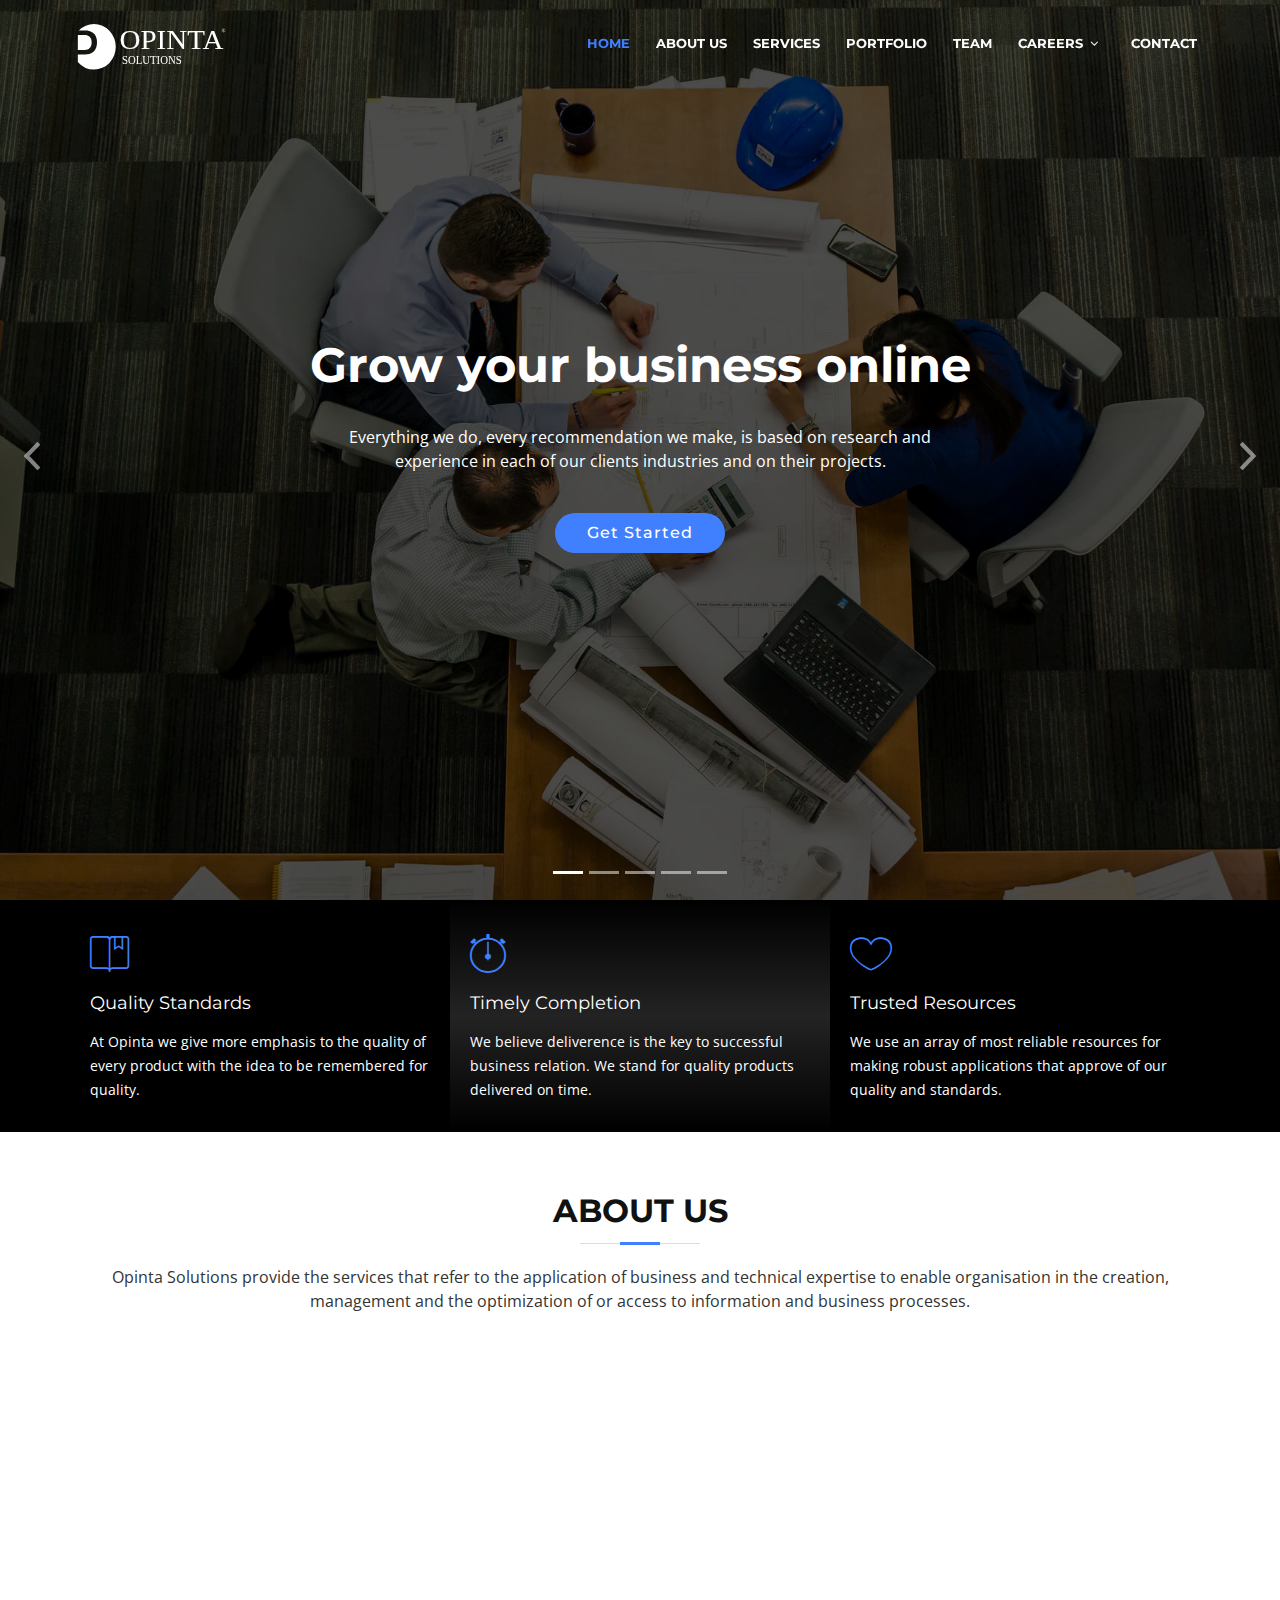
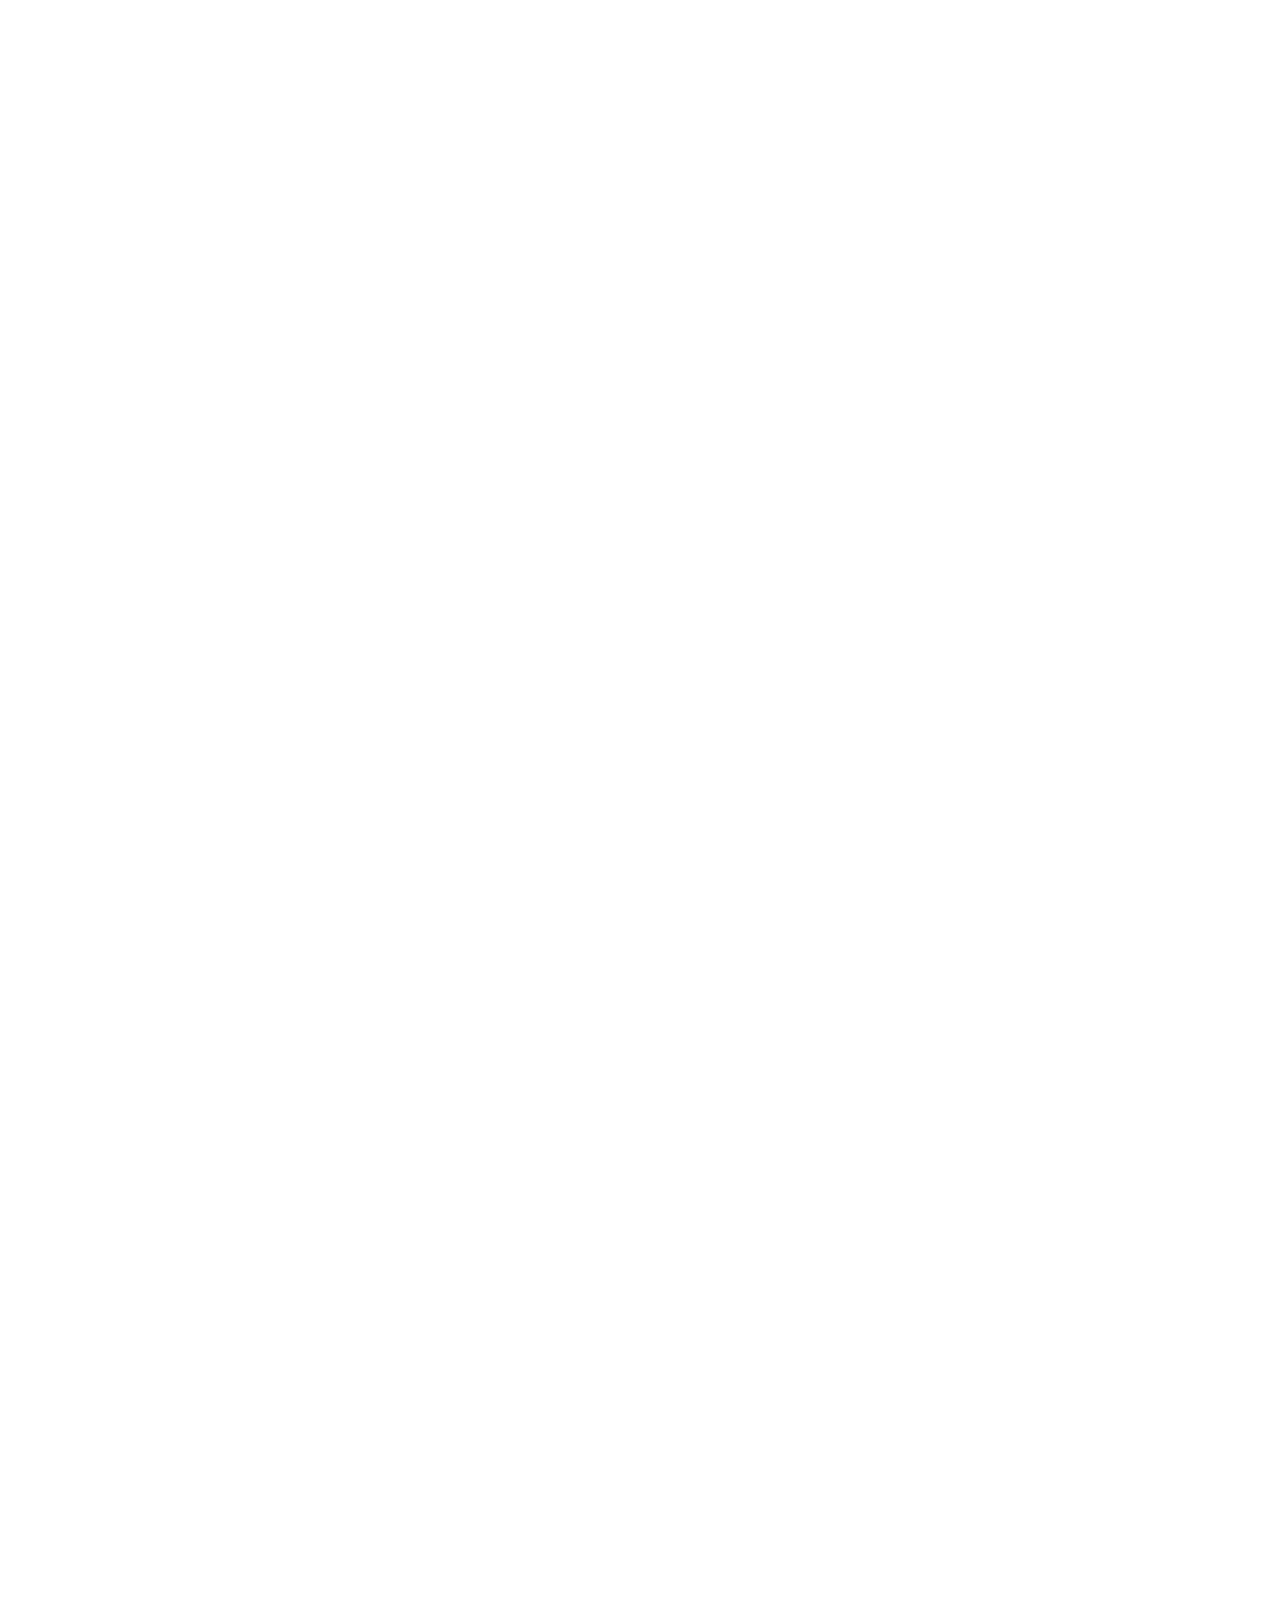
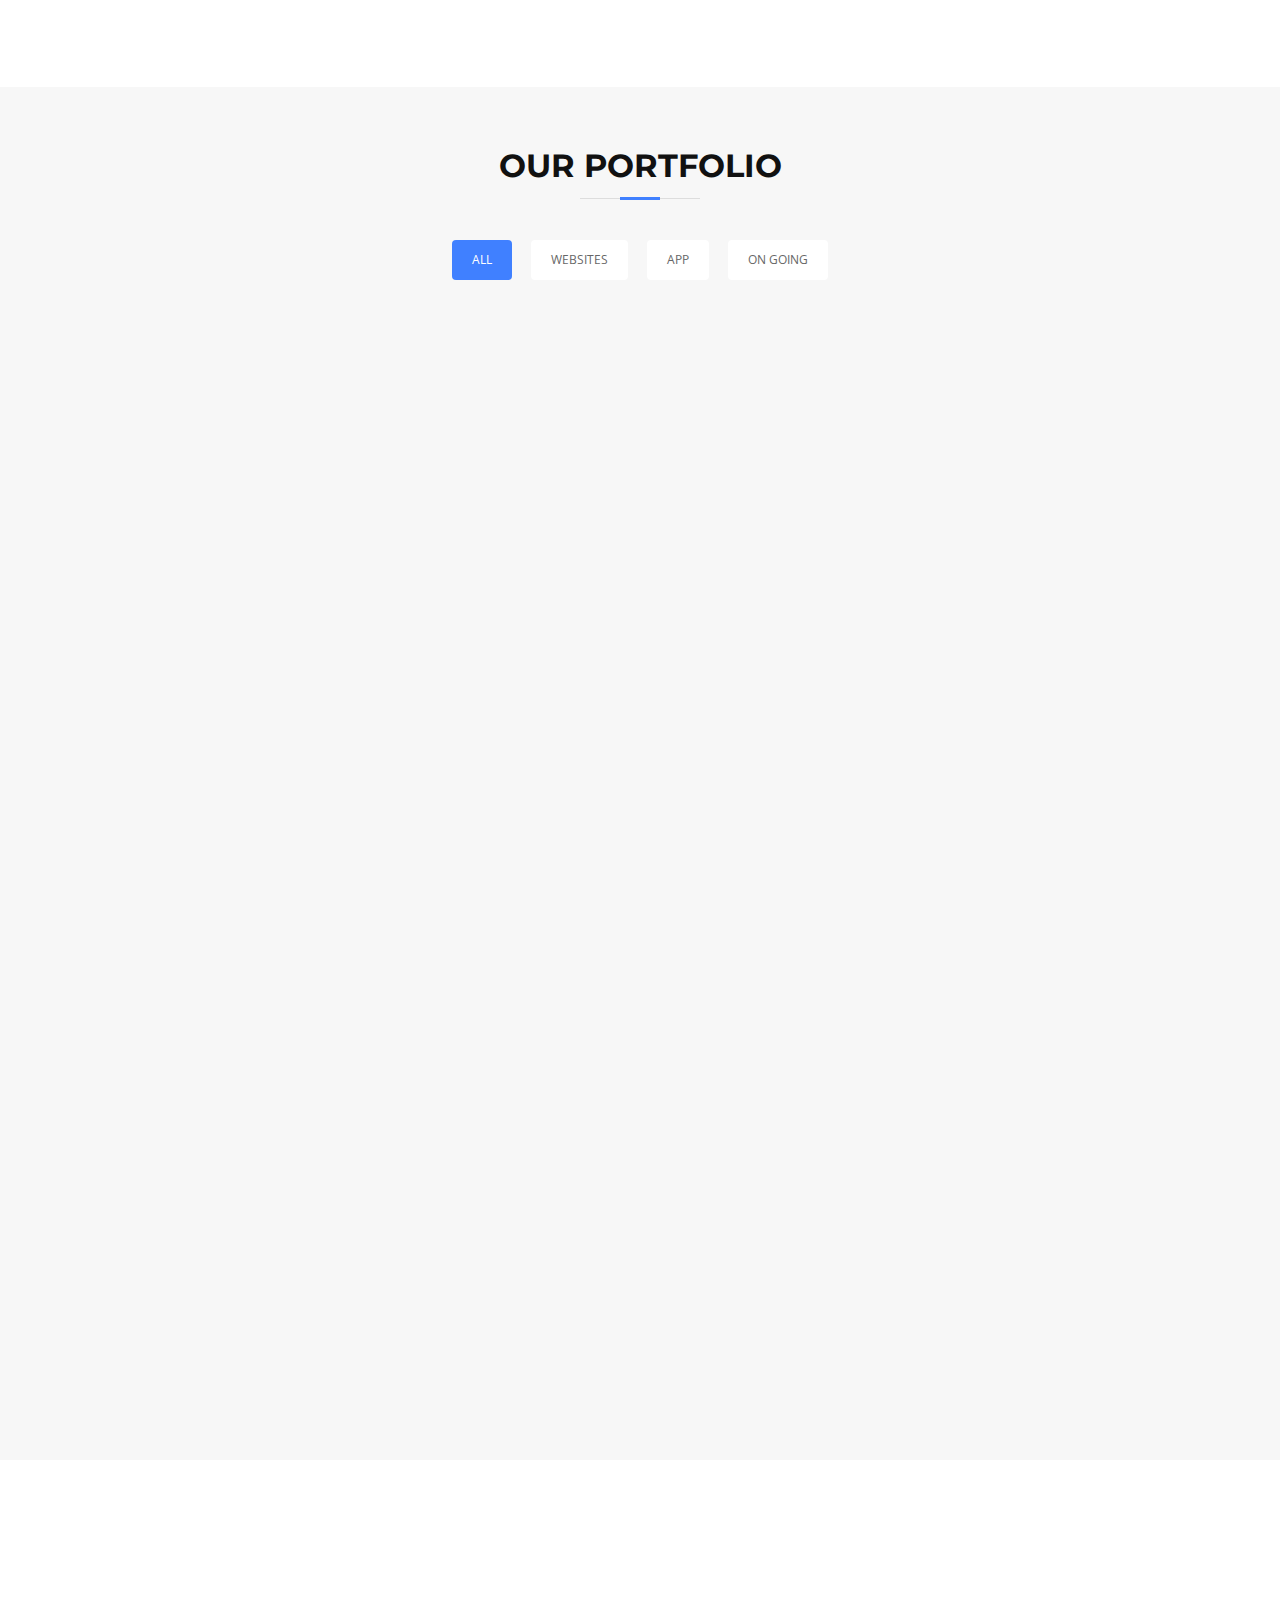
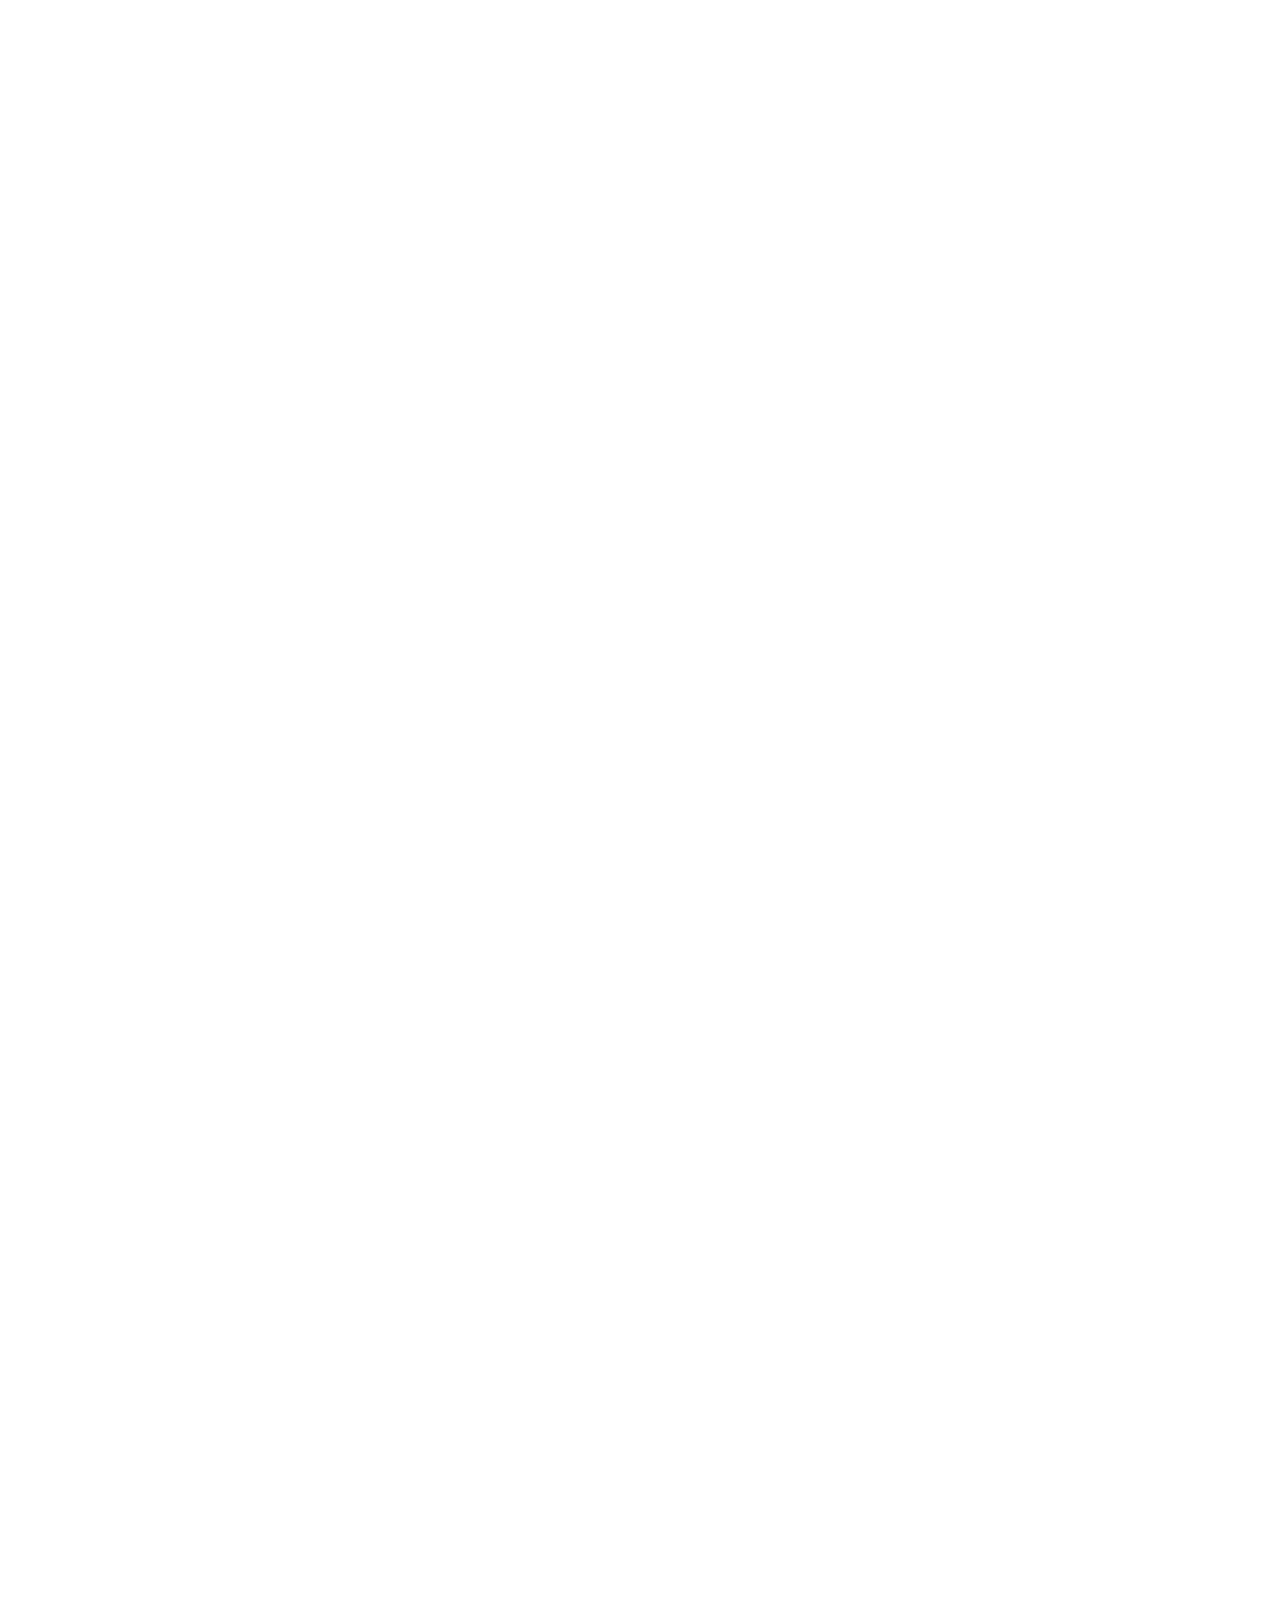
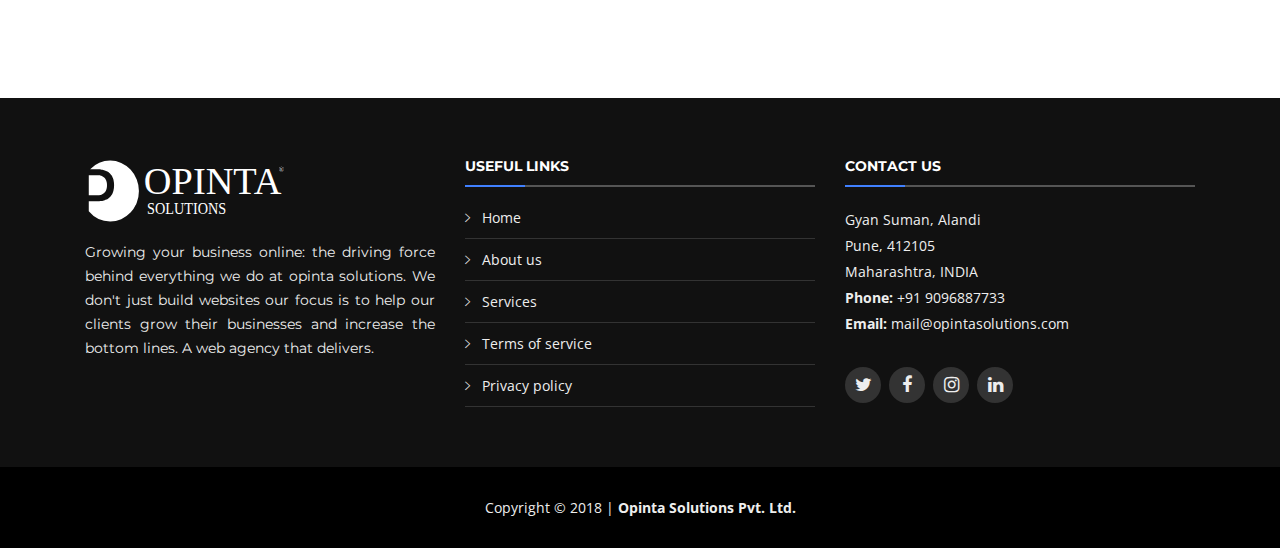
<file: index.html>
<!DOCTYPE html>
<html lang="en">

<head>
  <meta charset="utf-8">
  <title>Opinta Solutions: Grow your business online </title>
  <meta content="width=device-width, initial-scale=1.0" name="viewport">
  <meta name="keywords" content="Opinta Solutions, Best Web App Development company, Mobile Development company, Web Designing company, React App Development, Wordpress Development, SEO,SEM">
  <meta name="description" content="Web application development, mobile develoment & digital marketing company. We develop clean and functional user experiences with optimum design.">
  <meta name="theme-color" content="#111" />
  <!-- Favicons -->
  <link rel="apple-touch-icon" sizes="57x57" href="img/OPINTA_favicon/apple-icon-57x57.png">
  <link rel="apple-touch-icon" sizes="60x60" href="img/OPINTA_favicon/apple-icon-60x60.png">
  <link rel="apple-touch-icon" sizes="72x72" href="img/OPINTA_favicon/apple-icon-72x72.png">
  <link rel="apple-touch-icon" sizes="76x76" href="img/OPINTA_favicon/apple-icon-76x76.png">
  <link rel="apple-touch-icon" sizes="114x114" href="img/OPINTA_favicon/apple-icon-114x114.png">
  <link rel="apple-touch-icon" sizes="120x120" href="img/OPINTA_favicon/apple-icon-120x120.png">
  <link rel="apple-touch-icon" sizes="144x144" href="img/OPINTA_favicon/apple-icon-144x144.png">
  <link rel="apple-touch-icon" sizes="152x152" href="img/OPINTA_favicon/apple-icon-152x152.png">
  <link rel="apple-touch-icon" sizes="180x180" href="img/OPINTA_favicon/apple-icon-180x180.png">
  <link rel="icon" type="image/png" sizes="192x192" href="img/OPINTA_favicon/android-icon-192x192.png">
  <link rel="icon" type="image/png" sizes="32x32" href="img/OPINTA_favicon/favicon-32x32.png">
  <link rel="icon" type="image/png" sizes="96x96" href="img/OPINTA_favicon/favicon-96x96.png">
  <link rel="icon" type="image/png" sizes="16x16" href="img/OPINTA_favicon/favicon-16x16.png">
  <link rel="manifest" href="img/OPINTA_favicon/manifest.json">
  <meta name="msapplication-TileColor" content="#ffffff">
  <meta name="msapplication-TileImage" content="/ms-icon-144x144.png">
  <meta name="theme-color" content="#ffffff">
  <!-- Google Fonts -->
  <link href="https://fonts.googleapis.com/css?family=Open+Sans:300,300i,400,400i,700,700i|Montserrat:300,400,500,700"
    rel="stylesheet">
  <!-- Bootstrap CSS File -->
  <link href="lib/bootstrap/css/bootstrap.min.css" rel="stylesheet">
  <!-- Libraries CSS Files -->
  <link href="lib/font-awesome/css/font-awesome.min.css" rel="stylesheet">
  <link href="lib/animate/animate.min.css" rel="stylesheet">
  <link href="lib/ionicons/css/ionicons.min.css" rel="stylesheet">
  <link href="lib/owlcarousel/assets/owl.carousel.min.css" rel="stylesheet">
  <link href="lib/lightbox/css/lightbox.min.css" rel="stylesheet">
  <!-- Main Stylesheet File -->
  <link href="css/style.css" rel="stylesheet">
</head>

<body>

  <!--==========================
    Header
  ============================-->
  <header id="header">
    <div class="container-fluid">

      <div id="logo" class="pull-left">
        <img src="img/OpintaWhite.svg" alt="" width="155" style="margin-top: -0.5em;" />
        <!-- Uncomment below if you prefer to use an image logo -->
        <!-- <a href="#intro"><img src="img/logo.png" alt="" title="" /></a>-->
      </div>

      <nav id="nav-menu-container">
        <ul class="nav-menu">
          <li class="menu-active"><a href="#intro">Home</a></li>
          <li><a href="#about">About Us</a></li>
          <li><a href="#services">Services</a></li>
          <li><a href="#portfolio">Portfolio</a></li>
          <li><a href="#team">Team</a></li>
          <li class="menu-has-children"><a href="">CAREERS</a>
            <ul>
              <li><a href="#">INTERNSHIP</a></li>
              <!-- <li><a href="#">Drop Down 3</a></li>
              <li><a href="#">Drop Down 4</a></li>
              <li><a href="#">Drop Down 5</a></li> -->
            </ul>
          </li>
          <li><a href="#contact">Contact</a></li>
        </ul>
      </nav><!-- #nav-menu-container -->
    </div>
  </header><!-- #header -->

  <!--==========================
    Intro Section
  ============================-->
  <section id="intro">
    <div class="intro-container">
      <div id="introCarousel" class="carousel  slide carousel-fade" data-ride="carousel">

        <ol class="carousel-indicators"></ol>

        <div class="carousel-inner" role="listbox">

          <div class="carousel-item active">
            <div class="carousel-background"><img src="img/intro-carousel/1.jpg" alt=""></div>
            <div class="carousel-container">
              <div class="carousel-content">
                <h2>Grow your business online</h2>
                <p>Everything we do, every recommendation we make, is based on research and experience in each of our
                  clients industries and on their projects.</p>
                <a href="#featured-services" class="btn-get-started scrollto">Get Started</a>
              </div>
            </div>
          </div>

          <div class="carousel-item">
            <div class="carousel-background"><img src="img/intro-carousel/2.jpg" alt=""></div>
            <div class="carousel-container">
              <div class="carousel-content">
                <h2>Grow your business online</h2>
                <p>Everything we do, every recommendation we make, is based on research and experience in each of our
                  clients industries and on their projects.</p>
                <a href="#featured-services" class="btn-get-started scrollto">Get Started</a>
              </div>
            </div>
          </div>

          <div class="carousel-item">
            <div class="carousel-background"><img src="img/intro-carousel/3.jpg" alt=""></div>
            <div class="carousel-container">
              <div class="carousel-content">
                <h2>Grow your business online</h2>
                <p>Everything we do, every recommendation we make, is based on research and experience in each of our
                  clients industries and on their projects.</p>
                <a href="#featured-services" class="btn-get-started scrollto">Get Started</a>
              </div>
            </div>
          </div>

          <div class="carousel-item">
            <div class="carousel-background"><img src="img/intro-carousel/4.jpg" alt=""></div>
            <div class="carousel-container">
              <div class="carousel-content">
                <h2>Grow your business online</h2>
                <p>Everything we do, every recommendation we make, is based on research and experience in each of our
                  clients industries and on their projects.</p>
                <a href="#featured-services" class="btn-get-started scrollto">Get Started</a>
              </div>
            </div>
          </div>

          <div class="carousel-item">
            <div class="carousel-background"><img src="img/intro-carousel/5.jpg" alt=""></div>
            <div class="carousel-container">
              <div class="carousel-content">
                <h2>Grow your business online</h2>
                <p>Everything we do, every recommendation we make, is based on research and experience in each of our
                  clients industries and on their projects.</p>
                <a href="#featured-services" class="btn-get-started scrollto">Get Started</a>
              </div>
            </div>
          </div>

        </div>

        <a class="carousel-control-prev" href="#introCarousel" role="button" data-slide="prev">
          <span class="carousel-control-prev-icon ion-chevron-left" aria-hidden="true"></span>
          <span class="sr-only">Previous</span>
        </a>

        <a class="carousel-control-next" href="#introCarousel" role="button" data-slide="next">
          <span class="carousel-control-next-icon ion-chevron-right" aria-hidden="true"></span>
          <span class="sr-only">Next</span>
        </a>

      </div>
    </div>
  </section><!-- #intro -->

  <main id="main">

    <!--==========================
      Featured Services Section
    ============================-->
    <section id="featured-services">
      <div class="container">
        <div class="row">

          <div class="col-lg-4 box">
            <i class="ion-ios-bookmarks-outline"></i>
            <h4 class="title"><a href="">Quality Standards</a></h4>
            <p class="description">At Opinta we give more emphasis to the quality of every product with the idea to be
              remembered for quality.</p>
          </div>

          <div class="col-lg-4 box box-bg">
            <i class="ion-ios-stopwatch-outline"></i>
            <h4 class="title"><a href="">Timely Completion</a></h4>
            <p class="description">We believe deliverence is the key to successful business relation. We stand for
              quality products delivered on time.</p>
          </div>

          <div class="col-lg-4 box">
            <i class="ion-ios-heart-outline"></i>
            <h4 class="title"><a href="">Trusted Resources</a></h4>
            <p class="description">We use an array of most reliable resources for making robust applications that
              approve of our quality and standards.</p>
          </div>

        </div>
      </div>
    </section><!-- #featured-services -->

    <!--==========================
      About Us Section
    ============================-->
    <section id="about">
      <div class="container">

        <header class="section-header">
          <h3>About Us</h3>
          <p>Opinta Solutions provide the services that refer to the application of business and technical expertise to
            enable organisation in the creation, management and the optimization of or access to information and
            business processes.</p>
        </header>

        <div class="row about-cols">

          <div class="col-md-4 wow fadeInUp">
            <div class="about-col">
              <div class="img">
                <img src="img/about-mission.jpg" alt="" class="img-fluid">
                <div class="icon"><i class="ion-ios-speedometer-outline"></i></div>
              </div>
              <h2 class="title"><a href="#">Our Mission</a></h2>
              <p>
                To aware businesses about the need to have an online presence, create ideas into online businesses
                while ensuring exceptional customer support throughout the process.
              </p>
            </div>
          </div>

          <div class="col-md-4 wow fadeInUp" data-wow-delay="0.1s">
            <div class="about-col">
              <div class="img">
                <img src="img/about-plan.jpg" alt="" class="img-fluid">
                <div class="icon"><i class="ion-ios-list-outline"></i></div>
              </div>
              <h2 class="title"><a href="#">Our Plan</a></h2>
              <p>
                To make more user-friendly applications that represent businesses and ideas at its core and develop a
                credence in the market among competition that makes them stand out.
              </p>
            </div>
          </div>

          <div class="col-md-4 wow fadeInUp" data-wow-delay="0.2s">
            <div class="about-col">
              <div class="img">
                <img src="img/about-vision.jpg" alt="" class="img-fluid">
                <div class="icon"><i class="ion-ios-eye-outline"></i></div>
              </div>
              <h2 class="title"><a href="#">Our Vision</a></h2>
              <p>
                To become a prime performer in the global marketplace by providing highly innovative web development,
                mobile development and digital marketing.
              </p>
            </div>
          </div>

        </div>

      </div>
    </section><!-- #about -->

    <!--==========================
      Services Section
    ============================-->
    <section id="services">
      <div class="container">

        <header class="section-header wow fadeInUp">
          <h3>Core Services</h3>
          <!-- <p>Laudem latine persequeris id sed, ex fabulas delectus quo. No vel partiendo abhorreant vituperatoribus, ad
            pro quaestio laboramus. Ei ubique vivendum pro. At ius nisl accusam lorenta zanos paradigno tridexa
            panatarel.</p> -->
        </header>

        <div class="row">

          <div class="col-lg-4 col-md-6 box wow bounceInUp" data-wow-duration="1.4s">
            <div class="icon"><i style="font-size:60px; margin-top:-7px;" class="fa fa-mobile"></i></div>
            <h4 class="title"><a href="">Mobile Strategy</a></h4>
            <p class="description">We dive into your business model, market challenges, and product positioning,
              helping you create a product that delivers unique value.</p>
          </div>
          <div class="col-lg-4 col-md-6 box wow bounceInUp" data-wow-duration="1.4s">
            <div class="icon"><i class="fa fa-object-group"></i></div>
            <h4 class="title"><a href="">Product Design</a></h4>
            <p class="description">Our Production Design team cares for user's experience over the entire customer
              journey, at every touchpoint with your company.</p>
          </div>
          <div class="col-lg-4 col-md-6 box wow bounceInUp" data-wow-duration="1.4s">
            <div class="icon"><i class="fa fa-desktop"></i></div>
            <h4 class="title"><a href="">Web Development</a></h4>
            <p class="description">The modern web isn’t just for static websites and content. It’s the most open,
              flexible, and immediately accessible application runtime available today.</p>
          </div>
          <div class="col-lg-4 col-md-6 box wow bounceInUp" data-wow-delay="0.1s" data-wow-duration="1.4s">
            <div class="icon"><i class="fa fa-connectdevelop"></i></div>
            <h4 class="title"><a href="">App Development</a></h4>
            <p class="description">Our teams stay lean and rapidly deploy customized solutions for each client while
              constantly learning from and challenging each other.</p>
          </div>
          <div class="col-lg-4 col-md-6 box wow bounceInUp" data-wow-delay="0.1s" data-wow-duration="1.4s">
            <div class="icon"><i class="fa fa-bullhorn"></i></div>
            <h4 class="title"><a href="">Digital Marketing</a></h4>
            <p class="description">We carefully craft every single app to give the end-user the best product experience
              possible, every time they engage—no matter the platform, device, or channel.</p>
          </div>
          <div class="col-lg-4 col-md-6 box wow bounceInUp" data-wow-delay="0.1s" data-wow-duration="1.4s">
            <div class="icon"><i class="fa fa-pencil"></i></div>
            <h4 class="title"><a href="">Emerging Tech/Prototyping</a></h4>
            <p class="description">Our Silicon Valley mindset of rapid prototyping combines with user research and
              iteration to achieve breakthrough results in short engagements.</p>
          </div>

        </div>

      </div>
    </section><!-- #services -->

    <!--==========================
      Call To Action Section
    ============================-->
    <section id="call-to-action" class="wow fadeIn">
      <div class="container text-center">
        <h3>What are you waiting for!</h3>
        <h4 style="color:#fff;"> we are providing free hosting for a year and free custom emails.</h4>
        <a class="cta-btn" href="#contact">Let's Start</a>
      </div>
    </section><!-- #call-to-action -->

    <!--==========================
      Skills Section
    ============================-->
    <!-- <section id="skills">
      <div class="container">

        <header class="section-header">
          <h3>Our Skills</h3>
          <p>Lorem ipsum dolor sit amet, consectetur adipiscing elit, sed do eiusmod tempor incididunt ut labore et
            dolore magna aliqua. Ut enim ad minim veniam, quis nostrud exercitation ullamco laboris nisi ut aliquip</p>
        </header>

       
      </div>
    </section> -->

    <!--==========================
      Facts Section
    ============================-->
    <section id="facts" class="wow fadeIn">
      <div class="container">

        <header class="section-header">
          <h3>Facts</h3>
        </header>

        <div class="row counters">

          <div class="col-lg-3 col-6 text-center">
            <span data-toggle="counter-up">07</span>
            <p>Clients</p>
          </div>

          <div class="col-lg-3 col-6 text-center">
            <span data-toggle="counter-up">10</span>
            <p>Projects</p>
          </div>

          <div class="col-lg-3 col-6 text-center">
            <span data-toggle="counter-up">613</span>
            <p>Hours Of Support</p>
          </div>

          <div class="col-lg-3 col-6 text-center">
            <span data-toggle="counter-up">08</span>
            <p>Hard Workers</p>
          </div>

        </div>

        <div class="facts-img">
          <img src="img/project.jpg" alt="" class="img-fluid">
        </div>

      </div>
    </section><!-- #facts -->

    <!--==========================
      Portfolio Section
    ============================-->
    <section id="portfolio" class="section-bg">
      <div class="container">

        <header class="section-header">
          <h3 class="section-title">Our Portfolio</h3>
        </header>

        <div class="row">
          <div class="col-lg-12">
            <ul id="portfolio-flters">
              <li data-filter="*" class="filter-active">All</li>
              <li data-filter=".filter-app">WEBSITES</li>
              <li data-filter=".filter-card">APP</li>
              <li data-filter=".filter-web">On Going</li>
            </ul>
          </div>
        </div>

        <div class="row portfolio-container">

          <div class="col-lg-4 col-md-6 portfolio-item filter-app wow fadeInUp">
            <div class="portfolio-wrap">
              <figure>
                <img src="img/portfolio/jankari_junction.png" class="img-fluid" alt="" />
                <a href="img/portfolio/jankari_junction.png" data-lightbox="portfolio" data-title="App 1" class="link-preview"
                  title="Preview"><i class="ion ion-eye"></i></a>
                <a href="#" class="link-details" title="More Details"><i class="ion ion-android-open"></i></a>
              </figure>

              <div class="portfolio-info">
                <h4><a href="#">Jankari Junction</a></h4>
                <p>news and media company</p>
              </div>
            </div>
          </div>

          <div class="col-lg-4 col-md-6 portfolio-item filter-web wow fadeInUp" data-wow-delay="0.1s">
            <div class="portfolio-wrap">
              <figure>
                <img src="img/portfolio/learntogrow.png" class="img-fluid" alt="">
                <a href="img/portfolio/learntogrow.png" class="link-preview" data-lightbox="portfolio" data-title="Web 3"
                  title="Preview"><i class="ion ion-eye"></i></a>
                <a href="#" class="link-details" title="More Details"><i class="ion ion-android-open"></i></a>
              </figure>

              <div class="portfolio-info">
                <h4><a href="#">Learn To Grow</a></h4>
                <p>learning App </p>
              </div>
            </div>
          </div>

          <div class="col-lg-4 col-md-6 portfolio-item filter-app wow fadeInUp" data-wow-delay="0.2s">
            <div class="portfolio-wrap">
              <figure>
                <img src="img/portfolio/divya_bihar.PNG" class="img-fluid" alt="">
                <a href="img/portfolio/divya_bihar.PNG" class="link-preview" data-lightbox="portfolio" data-title="App 2"
                  title="Preview"><i class="ion ion-eye"></i></a>
                <a href="https://www.divyabihar.com/" class="link-details" target="_blank" title="More Details"><i
                    class="ion ion-android-open"></i></a>
              </figure>

              <div class="portfolio-info">
                <h4><a href="#">Divya Bihar</a></h4>
                <p>News Website</p>
              </div>
            </div>
          </div>

          <div class="col-lg-4 col-md-6 portfolio-item filter-card wow fadeInUp">
            <div class="portfolio-wrap">
              <figure>
                <img src="img/portfolio/pomo_doro.PNG" class="img-fluid" alt="">
                <a href="img/portfolio/pomo_doro.PNG" class="link-preview" data-lightbox="portfolio" data-title="Card 2"
                  title="Preview"><i class="ion ion-eye"></i></a>
                <a href="#" class="link-details" title="More Details"><i class="ion ion-android-open"></i></a>
              </figure>

              <div class="portfolio-info">
                <h4><a href="#">Goals Traker</a></h4>
                <p>Track your goal</p>
              </div>
            </div>
          </div>

          <div class="col-lg-4 col-md-6 portfolio-item filter-web wow fadeInUp" data-wow-delay="0.1s">
            <div class="portfolio-wrap">
              <figure>
                <img src="img/portfolio/theyouthkhabar.png" class="img-fluid" alt="">
                <a href="img/portfolio/theyouthkhabar.png" class="link-preview" data-lightbox="portfolio" data-title="Web 2"
                  title="Preview"><i class="ion ion-eye"></i></a>
                <a href="#" class="link-details" title="More Details"><i class="ion ion-android-open"></i></a>
              </figure>

              <div class="portfolio-info">
                <h4><a href="#">The Youth Khabar</a></h4>
                <p>News Website</p>
              </div>
            </div>
          </div>

          <div class="col-lg-4 col-md-6 portfolio-item filter-app wow fadeInUp" data-wow-delay="0.2s">
            <div class="portfolio-wrap">
              <figure>
                <img src="img/portfolio/samsa_infracon.PNG" class="img-fluid" alt="">
                <a href="img/portfolio/samsa_infracon.PNG" class="link-preview" data-lightbox="portfolio" data-title="App 3"
                  title="Preview"><i class="ion ion-eye"></i></a>
                <a href="#" class="link-details" title="More Details"><i class="ion ion-android-open"></i></a>
              </figure>

              <div class="portfolio-info">
                <h4><a href="#">Smsa Infracon</a></h4>
                <p>Real State & Construction</p>
              </div>
            </div>
          </div>

          <div class="col-lg-4 col-md-6 portfolio-item filter-card wow fadeInUp">
            <div class="portfolio-wrap">
              <figure>
                <img src="img/portfolio/inventnote.PNG" class="img-fluid" alt="">
                <a href="img/portfolio/inventnote.PNG" class="link-preview" data-lightbox="portfolio" data-title="Card 1"
                  title="Preview"><i class="ion ion-eye"></i></a>
                <a href="#" class="link-details" title="More Details"><i class="ion ion-android-open"></i></a>
              </figure>

              <div class="portfolio-info">
                <h4><a href="#">inventnote</a></h4>
                <p>Services Website</p>
              </div>
            </div>
          </div>

          <div class="col-lg-4 col-md-6 portfolio-item filter-card wow fadeInUp" data-wow-delay="0.1s">
            <div class="portfolio-wrap">
              <figure>
                <img src="img/portfolio/client_extrasave.PNG" class="img-fluid" alt="">
                <a href="img/portfolio/client_extrasave.PNG" class="link-preview" data-lightbox="portfolio" data-title="Card 3"
                  title="Preview"><i class="ion ion-eye"></i></a>
                <a href="#" class="link-details" title="More Details"><i class="ion ion-android-open"></i></a>
              </figure>

              <div class="portfolio-info">
                <h4><a href="#">Extra Save</a></h4>
                <p>WEBSITE TO SAVE MORE</p>
              </div>
            </div>
          </div>

          <div class="col-lg-4 col-md-6 portfolio-item filter-web wow fadeInUp" data-wow-delay="0.2s">
            <div class="portfolio-wrap">
              <figure>
                <img src="img/portfolio/more.PNG" class="img-fluid" alt="">
                <a href="img/portfolio/more.PNG" class="link-preview" data-lightbox="portfolio" data-title="Web 1"
                  title="Preview"><i class="ion ion-eye"></i></a>
                <a href="#" class="link-details" title="More Details"><i class="ion ion-android-open"></i></a>
              </figure>

              <div class="portfolio-info">
                <h4 style="padding-top:1rem;"><a href="#">Opinta Solutions Pvt. Ltd.</a></h4>

              </div>
            </div>
          </div>

        </div>

      </div>
    </section><!-- #portfolio -->

    <!--==========================
      Clients Section
    ============================-->
    <section id="clients" class="wow fadeInUp">
      <div class="container">

        <header class="section-header">
          <h3>Our Clients</h3>
        </header>

        <div class="owl-carousel clients-carousel">
          <img src="img/clients/client_inventnote.png" alt="" style="height: 5em; width: 4em; margin: 0 auto; ">
          <img src="img/clients/client_smsainfracon.jpg" alt="" style="height: 5em; width: 7em; margin: 0 auto; ">
          <img src="img/clients/client_jj.png" alt="" style="height: 5em; width: 7em; margin: 0 auto; ">
          <img src="img/clients/client_divyabihar.png" alt="" style="height: 5em; width: 7em; margin: 0 auto; ">
          <img src="img/clients/client_nanhe.png" alt="" style="height: 5.5em; width: 4em; margin: 0 auto; ">

        </div>

      </div>
    </section><!-- #clients -->

    <!--==========================
      Clients Section
    ============================-->
    <section id="testimonials" class="section-bg wow fadeInUp">
      <div class="container">

        <header class="section-header">
          <h3>Testimonials</h3>
        </header>

        <div class="owl-carousel testimonials-carousel">

          <div class="testimonial-item">
            <img src="img/gunjan.jpg" class="testimonial-img" alt="">
            <h3>Gunjan Singh</h3>
            <h4>Own Business</h4>
            <p>
              <img src="img/quote-sign-left.png" class="quote-sign-left" alt="">
              Opinta Solutions have taken our business to the next level! their profesional solutions continue to
              impress us and their knowledge has catapulted our sales.
              <img src="img/quote-sign-right.png" class="quote-sign-right" alt="">
            </p>
          </div>

          <div class="testimonial-item">
            <img src="img/sunil.jpg" class="testimonial-img" alt="">
            <h3>Sunil Kumar</h3>
            <h4>Developer at Jio</h4>
            <p>
              <img src="img/quote-sign-left.png" class="quote-sign-left" alt="">
              My experience with opinta solutions has been fantastic. they are very intuitive and apply an outstanding
              amount of care and creativity to each project.
              <img src="img/quote-sign-right.png" class="quote-sign-right" alt="">
            </p>
          </div>

          <div class="testimonial-item">
            <img src="img/anil.jpg" class="testimonial-img" alt="">
            <h3>Anil Pandey</h3>
            <h4>Jnakari Junction</h4>
            <p>
              <img src="img/quote-sign-left.png" class="quote-sign-left" alt="">
              Thanks for the fantastic job on our site www.jankarijunction.com it was pleasure working with Opinta
              Solutions as they worked closely with us every step of the way, and we valued their creative input that
              exceeded our expectations.
              <img src="img/quote-sign-right.png" class="quote-sign-right" alt="">
            </p>
          </div>

          <div class="testimonial-item">
            <img src="img/rajesh.jpg" class="testimonial-img" alt="">
            <h3>Rajesh Kumar</h3>
            <h4>News Reporter</h4>
            <p>
              <img src="img/quote-sign-left.png" class="quote-sign-left" alt="">
              if you're starting a new business or upgrading an existing site, i strongly recommend opinta
              solutions. The team members are friendly, knowledgeable, and dedicated to producing a high quality
              product.
              <img src="img/quote-sign-right.png" class="quote-sign-right" alt="">
            </p>
          </div>

          <!-- <div class="testimonial-item">
            <img src="img/testimonial-5.jpg" class="testimonial-img" alt="">
            <h3>John Larson</h3>
            <h4>Entrepreneur</h4>
            <p>
              <img src="img/quote-sign-left.png" class="quote-sign-left" alt="">
              Quis quorum aliqua sint quem legam fore sunt eram irure aliqua veniam tempor noster veniam enim culpa
              labore duis sunt culpa nulla illum cillum fugiat legam esse veniam culpa fore nisi cillum quid.
              <img src="img/quote-sign-right.png" class="quote-sign-right" alt="">
            </p>
          </div> -->

        </div>

      </div>
    </section><!-- #testimonials -->

    <!--==========================
      Team Section
    ============================-->
    <section id="team">
      <div class="container">
        <div class="section-header wow fadeInUp">
          <h3>Team</h3>
          <p>A team of dedicated individuals.</p>
        </div>

        <div class="row">

          <div class="col-lg-3 col-md-6 wow fadeInUp">
            <div class="member">
              <img src="img/rajnish.jpg" class="img-fluid" alt="">
              <div class="member-info">
                <div class="member-info-content">
                  <h4>Rajnish Kumar</h4>
                  <span>Founder & CEO</span>
                  <!-- <div class="social">
                    <a href=""><i class="fa fa-twitter"></i></a>
                    <a href=""><i class="fa fa-facebook"></i></a>
                    <a href=""><i class="fa fa-google-plus"></i></a>
                    <a href=""><i class="fa fa-linkedin"></i></a>
                  </div> -->
                </div>
              </div>
            </div>
          </div>

          <div class="col-lg-3 col-md-6 wow fadeInUp" data-wow-delay="0.1s">
            <div class="member">
              <img src="img/harsh.jpg" class="img-fluid" alt="" style="height: 15rm;">
              <div class="member-info">
                <div class="member-info-content">
                  <h4>Harsh Kumar</h4>
                  <span>Chief Administrative Officer (CAO)</span>
                  <!-- <div class="social">
                    <a href=""><i class="fa fa-twitter"></i></a>
                    <a href=""><i class="fa fa-facebook"></i></a>
                    <a href=""><i class="fa fa-google-plus"></i></a>
                    <a href=""><i class="fa fa-linkedin"></i></a>
                  </div> -->
                </div>
              </div>
            </div>
          </div>

          <div class="col-lg-3 col-md-6 wow fadeInUp" data-wow-delay="0.2s">
            <div class="member">
              <img src="img/pranav.jpg" class="img-fluid" alt="">
              <div class="member-info">
                <div class="member-info-content">
                  <h4>Pranav Bhaskar</h4>
                  <span>Senior Developer</span>
                  <!-- <div class="social">
                    <a href=""><i class="fa fa-twitter"></i></a>
                    <a href=""><i class="fa fa-facebook"></i></a>
                    <a href=""><i class="fa fa-google-plus"></i></a>
                    <a href=""><i class="fa fa-linkedin"></i></a>
                  </div> -->
                </div>
              </div>
            </div>
          </div>

          <div class="col-lg-3 col-md-6 wow fadeInUp" data-wow-delay="0.3s">
            <div class="member">
              <img src="img/rahul.jpg" class="img-fluid" alt="">
              <div class="member-info">
                <div class="member-info-content">
                  <h4>Rahul Kumar</h4>
                  <span>Director Of Operation</span>
                  <!-- <div class="social">
                    <a href=""><i class="fa fa-twitter"></i></a>
                    <a href=""><i class="fa fa-facebook"></i></a>
                    <a href=""><i class="fa fa-google-plus"></i></a>
                    <a href=""><i class="fa fa-linkedin"></i></a>
                  </div> -->
                </div>
              </div>
            </div>
          </div>

        </div>

      </div>
    </section><!-- #team -->

    <!--==========================
      Contact Section
    ============================-->
    <section id="contact" class="section-bg wow fadeInUp">
      <div class="container">

        <div class="section-header">
          <h3>Contact Us</h3>
          <p>So what do you think let's start now !!</p>
        </div>

        <div class="row contact-info">

          <div class="col-md-4">
            <div class="contact-address">
              <i class="ion-ios-location-outline"></i>
              <h3>Address</h3>
              <address>Gyan Suman, Alandi- 412105</address>
            </div>
          </div>

          <div class="col-md-4">
            <div class="contact-phone">
              <i class="ion-ios-telephone-outline"></i>
              <h3>Phone Number</h3>
              <p><a href="tel:+919096887733">+919096887733</a></p>
            </div>
          </div>

          <div class="col-md-4">
            <div class="contact-email">
              <i class="ion-ios-email-outline"></i>
              <h3>Email</h3>
              <p><a href="mailto:mail@opintasolutions.com">mail@opintasolutions.com</a></p>
            </div>
          </div>

        </div>

        <div class="form">
          <div id="sendmessage">Your message has been sent. Thank you!</div>
          <div id="errormessage"></div>
          <!-- <form action="contactform/process.php" method="post" role="form" class="contactForm">
            <div class="form-row">
              <div class="form-group col-md-6">
                <input type="text" name="name" class="form-control" id="name" placeholder="Your Name" data-rule="minlen:4"
                  data-msg="Please enter at least 4 chars" />
                <div class="validation"></div>
              </div>
              <div class="form-group col-md-6">
                <input type="email" class="form-control" name="email" id="email" placeholder="Your Email" data-rule="email"
                  data-msg="Please enter a valid email" />
                <div class="validation"></div>
              </div>
            </div>
            <div class="form-group">
              <input type="text" class="form-control" name="subject" id="subject" placeholder="Subject" data-rule="minlen:4"
                data-msg="Please enter at least 8 chars of subject" />
              <div class="validation"></div>
            </div>
            <div class="form-group">
              <textarea class="form-control" name="message" rows="5" data-rule="required" data-msg="Please write something for us"
                placeholder="Message"></textarea>
              <div class="validation"></div>
            </div>
            <div class="text-center"><button type="submit">Send Message</button></div>
          </form> -->
        </div>

      </div>
    </section><!-- #contact -->

  </main>

  <!--==========================
    Footer
  ============================-->
  <footer id="footer">
    <div class="footer-top">
      <div class="container">
        <div class="row">

          <div class="col-lg-4 col-md-6 footer-info">
            <img src="img/OpintaWhite.svg" alt="" width="205" style="margin: 0 0.5em 0 0;" />
            <p style="text-align:justify; padding-top: 1em;">Growing your business online: the driving force behind
              everything we do at opinta solutions. We don't just build websites our focus is to help our clients grow
              their businesses and increase the bottom lines. A web agency that delivers.</p>
          </div>

          <div class="col-lg-4 col-md-6 footer-links">
            <h4>Useful Links</h4>
            <ul>
              <li><i class="ion-ios-arrow-right"></i> <a href="#">Home</a></li>
              <li><i class="ion-ios-arrow-right"></i> <a href="#about">About us</a></li>
              <li><i class="ion-ios-arrow-right"></i> <a href="#services">Services</a></li>
              <li><i class="ion-ios-arrow-right"></i> <a href="https://drive.google.com/open?id=1g5R5v4vzzIwFFw34miT2LHlDWJTH1Smi"
                  target="_blank">Terms of service</a></li>
              <li><i class="ion-ios-arrow-right"></i> <a href="https://drive.google.com/open?id=1Id-4JVorRtyjEv096b8Q9NZyXv_lqfEM"
                  target="_blank">Privacy policy</a></li>
            </ul>
          </div>

          <div class="col-lg-4 col-md-6 footer-contact">
            <h4>Contact Us</h4>
            <p>
              Gyan Suman, Alandi <br>
              Pune, 412105<br>
              Maharashtra, INDIA<br>
              <strong>Phone:</strong> +91 9096887733<br>
              <strong>Email:</strong> mail@opintasolutions.com<br>
            </p>

            <div class="social-links">
              <a target="_blank" href="https://www.twitter.com/opintasolutions" class="twitter"><i class="fa fa-twitter"></i></a>
              <a target="_blank" href="https://www.facebook.com/opintasolutions" class="facebook"><i class="fa fa-facebook"></i></a>
              <a target="_blank" href="https://www.instagram.com/opintasolutions" class="instagram"><i class="fa fa-instagram"></i></a>
              <!-- <a href="#" class="google-plus"><i class="fa fa-google-plus"></i></a> -->
              <a target="_blank" href="https://www.linkedin.com/company/opintasolutions" class="linkedin"><i class="fa fa-linkedin"></i></a>
            </div>

          </div>



        </div>
      </div>
    </div>

    <div class="container">
      <div class="copyright">
        Copyright &copy; 2018 | <strong>Opinta Solutions Pvt. Ltd.</strong>
      </div>
    </div>
  </footer><!-- #footer -->

  <!-- <a href="#" class="back-to-top"><i class="fa fa-chevron-up"></i></a> -->

  <!-- JavaScript Libraries -->
  <script src="lib/jquery/jquery.min.js"></script>
  <script src="lib/jquery/jquery-migrate.min.js"></script>
  <script src="lib/bootstrap/js/bootstrap.bundle.min.js"></script>
  <script src="lib/easing/easing.min.js"></script>
  <script src="lib/superfish/hoverIntent.js"></script>
  <script src="lib/superfish/superfish.min.js"></script>
  <script src="lib/wow/wow.min.js"></script>
  <script src="lib/waypoints/waypoints.min.js"></script>
  <script src="lib/counterup/counterup.min.js"></script>
  <script src="lib/owlcarousel/owl.carousel.min.js"></script>
  <script src="lib/isotope/isotope.pkgd.min.js"></script>
  <script src="lib/lightbox/js/lightbox.min.js"></script>
  <script src="lib/touchSwipe/jquery.touchSwipe.min.js"></script>
  <!-- Contact Form JavaScript File -->
  <script src="contactform/contactform.js"></script>

  <!-- Template Main Javascript File -->
  <script src="js/main.js"></script>
  <!-- Template Main Javascript File -->
   <!-- BEGIN JIVOSITE CODE {literal} -->
<script type='text/javascript'>
  (function(){ var widget_id = 'Kv8AAj2YfR';var d=document;var w=window;function l(){var s = document.createElement('script'); s.type = 'text/javascript'; s.async = true;s.src = '//code.jivosite.com/script/widget/'+widget_id; var ss = document.getElementsByTagName('script')[0]; ss.parentNode.insertBefore(s, ss);}if(d.readyState=='complete'){l();}else{if(w.attachEvent){w.attachEvent('onload',l);}else{w.addEventListener('load',l,false);}}})();
  </script>
  <!-- {/literal} END JIVOSITE CODE -->
</body>

</html>
</file>
<file: css/style.css>
body {
  background: #fff;
  color: #666666;
  font-family: "Open Sans", sans-serif;
}

a {
  color: #4080ff;
  transition: 0.5s;
}

a:hover,
a:active,
a:focus {
  color: #4080ff;
  outline: none;
  text-decoration: none;
}

p {
  padding: 0;
  margin: 0 0 30px 0;
}

h1,
h2,
h3,
h4,
h5,
h6 {
  font-family: "Montserrat", sans-serif;
  font-weight: 400;
  margin: 0 0 20px 0;
  padding: 0;
}

/* Back to top button */
.back-to-top {
  position: fixed;
  display: none;
  background: #4080ff;
  color: #fff;
  display: inline-block;
  width: 44px;
  height: 44px;
  text-align: center;
  line-height: 1;
  font-size: 16px;
  border-radius: 50%;
  right: 15px;
  bottom: 15px;
  transition: background 0.5s;
  z-index: 11;
}

.back-to-top i {
  padding-top: 12px;
  color: #fff;
}

@media (max-width: 768px) {
  .back-to-top {
    bottom: 15px;
  }
}

/*--------------------------------------------------------------
# Header
--------------------------------------------------------------*/
#header {
  padding: 30px 0;
  height: 92px;
  position: fixed;
  left: 0;
  top: 0;
  right: 0;
  transition: all 0.5s;
  z-index: 997;
}

#header.header-scrolled {
  background: rgba(0, 0, 0, 0.9);
  padding: 20px 0;
  height: 72px;
  transition: all 0.5s;
}

#header #logo {
  float: left;
}

@media (min-width: 1024px) {
  #header #logo {
    padding-left: 60px;
  }
}

#header #logo h1 {
  font-size: 34px;
  margin: 0;
  padding: 0;
  line-height: 1;
  font-family: "Montserrat", sans-serif;
  font-weight: 700;
  letter-spacing: 3px;
}

#header #logo h1 a,
#header #logo h1 a:hover {
  color: #fff;
  padding-left: 10px;
  border-left: 4px solid #4080ff;
}

#header #logo img {
  padding: 0;
  margin: 0;
}

@media (max-width: 768px) {
  #header #logo h1 {
    font-size: 28px;
  }
  #header #logo img {
    max-height: 40px;
  }
}

/*--------------------------------------------------------------
# Intro Section
--------------------------------------------------------------*/
#intro {
  display: table;
  width: 100%;
  height: 100vh;
  background: #000;
}

#intro .carousel-item {
  width: 100%;
  height: 100vh;
  background-size: cover;
  background-position: center;
  background-repeat: no-repeat;
}

#intro .carousel-item::before {
  content: "";
  background-color: rgba(0, 0, 0, 0.7);
  position: absolute;
  height: 100%;
  width: 100%;
  top: 0;
  right: 0;
  left: 0;
  bottom: 0;
}

#intro .carousel-container {
  display: flex;
  justify-content: center;
  align-items: center;
  position: absolute;
  bottom: 0;
  top: 0;
  left: 0;
  right: 0;
}

#intro .carousel-content {
  text-align: center;
}

#intro h2 {
  color: #fff;
  margin-bottom: 30px;
  font-size: 48px;
  font-weight: 700;
}

@media (max-width: 768px) {
  #intro h2 {
    font-size: 28px;
  }
}

#intro p {
  width: 80%;
  margin: 0 auto 30px auto;
  color: #fff;
}

@media (min-width: 1024px) {
  #intro p {
    width: 60%;
  }
}

#intro .carousel-fade .carousel-inner .carousel-item {
  -webkit-transition-property: opacity;
  transition-property: opacity;
}

#intro .carousel-fade .carousel-inner .carousel-item,
#intro .carousel-fade .carousel-inner .active.carousel-item-left,
#intro .carousel-fade .carousel-inner .active.carousel-item-right {
  opacity: 0;
}

#intro .carousel-fade .carousel-inner .active,
#intro .carousel-fade .carousel-inner .carousel-item-next.carousel-item-left,
#intro .carousel-fade .carousel-inner .carousel-item-prev.carousel-item-right {
  opacity: 1;
  transition: 0.5s;
}

#intro .carousel-fade .carousel-inner .carousel-item-next,
#intro .carousel-fade .carousel-inner .carousel-item-prev,
#intro .carousel-fade .carousel-inner .active.carousel-item-left,
#intro .carousel-fade .carousel-inner .active.carousel-item-right {
  left: 0;
  -webkit-transform: translate3d(0, 0, 0);
  transform: translate3d(0, 0, 0);
}

#intro .carousel-control-prev,
#intro .carousel-control-next {
  width: 10%;
}

@media (min-width: 1024px) {
  #intro .carousel-control-prev,
  #intro .carousel-control-next {
    width: 5%;
  }
}

#intro .carousel-control-next-icon,
#intro .carousel-control-prev-icon {
  background: none;
  font-size: 32px;
  line-height: 1;
}

#intro .carousel-indicators li {
  cursor: pointer;
}

#intro .btn-get-started {
  font-family: "Montserrat", sans-serif;
  font-weight: 500;
  font-size: 16px;
  letter-spacing: 1px;
  display: inline-block;
  padding: 8px 32px;
  border-radius: 50px;
  transition: 0.5s;
  margin: 10px;
  color: #fff;
  background: #4080ff;
}

#intro .btn-get-started:hover {
  background: #fff;
  color: #4080ff;
}

/*--------------------------------------------------------------
# Navigation Menu
--------------------------------------------------------------*/
/* Nav Menu Essentials */
.nav-menu,
.nav-menu * {
  margin: 0;
  padding: 0;
  list-style: none;
}

.nav-menu ul {
  position: absolute;
  display: none;
  top: 100%;
  left: 0;
  z-index: 99;
}

.nav-menu li {
  position: relative;
  white-space: nowrap;
}

.nav-menu > li {
  float: left;
}

.nav-menu li:hover > ul,
.nav-menu li.sfHover > ul {
  display: block;
}

.nav-menu ul ul {
  top: 0;
  left: 100%;
}

.nav-menu ul li {
  min-width: 180px;
}

/* Nav Menu Arrows */
.sf-arrows .sf-with-ul {
  padding-right: 30px;
}

.sf-arrows .sf-with-ul:after {
  content: "\f107";
  position: absolute;
  right: 15px;
  font-family: FontAwesome;
  font-style: normal;
  font-weight: normal;
}

.sf-arrows ul .sf-with-ul:after {
  content: "\f105";
}

/* Nav Meu Container */
#nav-menu-container {
  float: right;
  margin: 0;
}

@media (min-width: 1024px) {
  #nav-menu-container {
    padding-right: 60px;
  }
}

@media (max-width: 768px) {
  #nav-menu-container {
    display: none;
  }
}

/* Nav Meu Styling */
.nav-menu a {
  padding: 0 8px 10px 8px;
  text-decoration: none;
  display: inline-block;
  color: #fff;
  font-family: "Montserrat", sans-serif;
  font-weight: 700;
  font-size: 13px;
  text-transform: uppercase;
  outline: none;
}

.nav-menu li:hover > a,
.nav-menu > .menu-active > a {
  color: #4080ff;
}

.nav-menu > li {
  margin-left: 10px;
}

.nav-menu ul {
  margin: 4px 0 0 0;
  padding: 10px;
  box-shadow: 0px 0px 30px rgba(127, 137, 161, 0.25);
  background: #fff;
}

.nav-menu ul li {
  transition: 0.3s;
}

.nav-menu ul li a {
  padding: 10px;
  color: #333;
  transition: 0.3s;
  display: block;
  font-size: 13px;
  text-transform: none;
}

.nav-menu ul li:hover > a {
  color: #4080ff;
}

.nav-menu ul ul {
  margin: 0;
}

/* Mobile Nav Toggle */
#mobile-nav-toggle {
  position: fixed;
  right: 0;
  top: 0;
  z-index: 999;
  margin: 20px 20px 0 0;
  border: 0;
  background: none;
  font-size: 24px;
  display: none;
  transition: all 0.4s;
  outline: none;
  cursor: pointer;
}

#mobile-nav-toggle i {
  color: #fff;
}

@media (max-width: 768px) {
  #mobile-nav-toggle {
    display: inline;
  }
}

/* Mobile Nav Styling */
#mobile-nav {
  position: fixed;
  top: 0;
  padding-top: 18px;
  bottom: 0;
  z-index: 998;
  background: rgba(0, 0, 0, 0.8);
  left: -260px;
  width: 260px;
  overflow-y: auto;
  transition: 0.4s;
}

#mobile-nav ul {
  padding: 0;
  margin: 0;
  list-style: none;
}

#mobile-nav ul li {
  position: relative;
}

#mobile-nav ul li a {
  color: #fff;
  font-size: 13px;
  text-transform: uppercase;
  overflow: hidden;
  padding: 10px 22px 10px 15px;
  position: relative;
  text-decoration: none;
  width: 100%;
  display: block;
  outline: none;
  font-weight: 700;
  font-family: "Montserrat", sans-serif;
}

#mobile-nav ul li a:hover {
  color: #fff;
}

#mobile-nav ul li li {
  padding-left: 30px;
}

#mobile-nav ul .menu-has-children i {
  position: absolute;
  right: 0;
  z-index: 99;
  padding: 15px;
  cursor: pointer;
  color: #fff;
}

#mobile-nav ul .menu-has-children i.fa-chevron-up {
  color: #4080ff;
}

#mobile-nav ul .menu-has-children li a {
  text-transform: none;
}

#mobile-nav ul .menu-item-active {
  color: #4080ff;
}

#mobile-body-overly {
  width: 100%;
  height: 100%;
  z-index: 997;
  top: 0;
  left: 0;
  position: fixed;
  background: rgba(0, 0, 0, 0.7);
  display: none;
}

/* Mobile Nav body classes */
body.mobile-nav-active {
  overflow: hidden;
}

body.mobile-nav-active #mobile-nav {
  left: 0;
}

body.mobile-nav-active #mobile-nav-toggle {
  color: #fff;
}

/*--------------------------------------------------------------
# Sections
--------------------------------------------------------------*/
/* Sections Header
--------------------------------*/
.section-header h3 {
  font-size: 32px;
  color: #111;
  text-transform: uppercase;
  text-align: center;
  font-weight: 700;
  position: relative;
  padding-bottom: 15px;
}

.section-header h3::before {
  content: "";
  position: absolute;
  display: block;
  width: 120px;
  height: 1px;
  background: #ddd;
  bottom: 1px;
  left: calc(50% - 60px);
}

.section-header h3::after {
  content: "";
  position: absolute;
  display: block;
  width: 40px;
  height: 3px;
  background: #4080ff;
  bottom: 0;
  left: calc(50% - 20px);
}

.section-header p {
  text-align: center;
  padding-bottom: 30px;
  color: #333;
}

/* Section with background
--------------------------------*/
.section-bg {
  background: #f7f7f7;
}

/* Featured Services Section
--------------------------------*/
#featured-services {
  background: #000;
}

#featured-services .box {
  padding: 30px 20px;
}

#featured-services .box-bg {
  background-image: linear-gradient(
    0deg,
    #000000 0%,
    #242323 50%,
    #000000 100%
  );
}

#featured-services i {
  color: #4080ff;
  font-size: 48px;
  display: inline-block;
  line-height: 1;
}

#featured-services h4 {
  font-weight: 400;
  margin: 15px 0;
  font-size: 18px;
}

#featured-services h4 a {
  color: #fff;
}

#featured-services h4 a:hover {
  color: #4080ff;
}

#featured-services p {
  font-size: 14px;
  line-height: 24px;
  color: #fff;
  margin-bottom: 0;
}

/* About Us Section
--------------------------------*/
#about {
  background: url("../img/about-bg.jpg") center top no-repeat fixed;
  background-size: cover;
  padding: 60px 0 40px 0;
  position: relative;
}

#about::before {
  content: "";
  position: absolute;
  left: 0;
  right: 0;
  top: 0;
  bottom: 0;
  background: rgba(255, 255, 255, 0.92);
  z-index: 9;
}

#about .container {
  position: relative;
  z-index: 10;
}

#about .about-col {
  background: #fff;
  border-radius: 0 0 4px 4px;
  box-shadow: 0px 2px 12px rgba(0, 0, 0, 0.08);
  margin-bottom: 20px;
}

#about .about-col .img {
  position: relative;
}

#about .about-col .img img {
  border-radius: 4px 4px 0 0;
}

#about .about-col .icon {
  width: 64px;
  height: 64px;
  padding-top: 8px;
  text-align: center;
  position: absolute;
  background-color: #4080ff;
  border-radius: 50%;
  text-align: center;
  border: 4px solid #fff;
  left: calc(50% - 32px);
  bottom: -30px;
  transition: 0.3s;
}

#about .about-col i {
  font-size: 36px;
  line-height: 1;
  color: #fff;
  transition: 0.3s;
}

#about .about-col:hover .icon {
  background-color: #fff;
}

#about .about-col:hover i {
  color: #4080ff;
}

#about .about-col h2 {
  color: #000;
  text-align: center;
  font-weight: 700;
  font-size: 20px;
  padding: 0;
  margin: 40px 0 12px 0;
}

#about .about-col h2 a {
  color: #000;
}

#about .about-col h2 a:hover {
  color: #4080ff;
}

#about .about-col p {
  font-size: 14px;
  line-height: 24px;
  color: #333;
  margin-bottom: 0;
  padding: 0 20px 20px 20px;
}

/* Services Section
--------------------------------*/
#services {
  background: #fff;
  background-size: cover;
  padding: 60px 0 40px 0;
}

#services .box {
  margin-bottom: 30px;
}

#services .icon {
  float: left;
}

#services .icon i {
  color: #4080ff;
  font-size: 36px;
  line-height: 1;
  transition: 0.5s;
}

#services .title {
  margin-left: 60px;
  font-weight: 700;
  margin-bottom: 15px;
  font-size: 18px;
}

#services .title a {
  color: #111;
}

#services .box:hover .title a {
  color: #4080ff;
}

#services .description {
  font-size: 14px;
  margin-left: 60px;
  line-height: 24px;
  margin-bottom: 0;
}

/* Call To Action Section
--------------------------------*/
#call-to-action {
  background: linear-gradient(rgba(0, 142, 99, 0.1), rgba(0, 0, 0, 0.1)),
    url(../img/call-to-action-bg.jpg) fixed center center;
  background-size: cover;
  padding: 60px 0;
}

#call-to-action h3 {
  color: #fff;
  font-size: 28px;
  font-weight: 700;
}

#call-to-action p {
  color: #fff;
}

#call-to-action .cta-btn {
  font-family: "Montserrat", sans-serif;
  text-transform: uppercase;
  font-weight: 500;
  font-size: 16px;
  letter-spacing: 1px;
  display: inline-block;
  padding: 8px 28px;
  border-radius: 25px;
  transition: 0.5s;
  margin-top: 10px;
  border: 2px solid #fff;
  color: #fff;
}

#call-to-action .cta-btn:hover {
  background: #4080ff;
  border: 2px solid #4080ff;
}

/* Call To Action Section
--------------------------------*/
#skills {
  padding: 60px 0;
}

#skills .progress {
  height: 35px;
  margin-bottom: 10px;
}

#skills .progress .skill {
  font-family: "Open Sans", sans-serif;
  line-height: 35px;
  padding: 0;
  margin: 0 0 0 20px;
  text-transform: uppercase;
}

#skills .progress .skill .val {
  float: right;
  font-style: normal;
  margin: 0 20px 0 0;
}

#skills .progress-bar {
  width: 1px;
  text-align: left;
  transition: 0.9s;
}

/* Facts Section
--------------------------------*/
#facts {
  background: url("../img/facts-bg.jpg") center top no-repeat fixed;
  background-size: cover;
  padding: 60px 0 0 0;
  position: relative;
}

#facts::before {
  content: "";
  position: absolute;
  left: 0;
  right: 0;
  top: 0;
  bottom: 0;
  background: rgba(255, 255, 255, 0.88);
  z-index: 9;
}

#facts .container {
  position: relative;
  z-index: 10;
}

#facts .counters span {
  font-family: "Montserrat", sans-serif;
  font-weight: bold;
  font-size: 48px;
  display: block;
  color: #4080ff;
}

#facts .counters p {
  padding: 0;
  margin: 0 0 20px 0;
  font-family: "Montserrat", sans-serif;
  font-size: 14px;
  color: #111;
}

#facts .facts-img {
  text-align: center;
  padding-top: 30px;
}

/* Portfolio Section
--------------------------------*/
#portfolio {
  padding: 60px 0;
}

#portfolio #portfolio-flters {
  padding: 0;
  margin: 5px 0 35px 0;
  list-style: none;
  text-align: center;
}

#portfolio #portfolio-flters li {
  cursor: pointer;
  margin: 15px 15px 15px 0;
  display: inline-block;
  padding: 10px 20px;
  font-size: 12px;
  line-height: 20px;
  color: #666666;
  border-radius: 4px;
  text-transform: uppercase;
  background: #fff;
  margin-bottom: 5px;
  transition: all 0.3s ease-in-out;
}

#portfolio #portfolio-flters li:hover,
#portfolio #portfolio-flters li.filter-active {
  background: #4080ff;
  color: #fff;
}

#portfolio #portfolio-flters li:last-child {
  margin-right: 0;
}

#portfolio .portfolio-wrap {
  box-shadow: 0px 2px 12px rgba(0, 0, 0, 0.08);
  transition: 0.3s;
}

#portfolio .portfolio-wrap:hover {
  box-shadow: 0px 4px 14px rgba(0, 0, 0, 0.16);
}

#portfolio .portfolio-item {
  position: relative;
  height: 360px;
  overflow: hidden;
}

#portfolio .portfolio-item figure {
  background: #000;
  overflow: hidden;
  height: 240px;
  position: relative;
  border-radius: 4px 4px 0 0;
  margin: 0;
}

#portfolio .portfolio-item figure:hover img {
  opacity: 0.4;
  transition: 0.3s;
}

#portfolio .portfolio-item figure .link-preview,
#portfolio .portfolio-item figure .link-details {
  position: absolute;
  display: inline-block;
  opacity: 0;
  line-height: 1;
  text-align: center;
  width: 36px;
  height: 36px;
  background: #fff;
  border-radius: 50%;
  transition: 0.2s linear;
}

#portfolio .portfolio-item figure .link-preview i,
#portfolio .portfolio-item figure .link-details i {
  padding-top: 6px;
  font-size: 22px;
  color: #333;
}

#portfolio .portfolio-item figure .link-preview:hover,
#portfolio .portfolio-item figure .link-details:hover {
  background: #4080ff;
}

#portfolio .portfolio-item figure .link-preview:hover i,
#portfolio .portfolio-item figure .link-details:hover i {
  color: #fff;
}

#portfolio .portfolio-item figure .link-preview {
  left: calc(50% - 38px);
  top: calc(50% - 18px);
}

#portfolio .portfolio-item figure .link-details {
  right: calc(50% - 38px);
  top: calc(50% - 18px);
}

#portfolio .portfolio-item figure:hover .link-preview {
  opacity: 1;
  left: calc(50% - 44px);
}

#portfolio .portfolio-item figure:hover .link-details {
  opacity: 1;
  right: calc(50% - 44px);
}

#portfolio .portfolio-item .portfolio-info {
  background: #fff;
  text-align: center;
  padding: 30px;
  height: 90px;
  border-radius: 0 0 3px 3px;
}

#portfolio .portfolio-item .portfolio-info h4 {
  font-size: 18px;
  line-height: 1px;
  font-weight: 700;
  margin-bottom: 18px;
  padding-bottom: 0;
}

#portfolio .portfolio-item .portfolio-info h4 a {
  color: #333;
}

#portfolio .portfolio-item .portfolio-info h4 a:hover {
  color: #4080ff;
}

#portfolio .portfolio-item .portfolio-info p {
  padding: 0;
  margin: 0;
  color: #b8b8b8;
  font-weight: 500;
  font-size: 14px;
  text-transform: uppercase;
}

/* Clients Section
--------------------------------*/
#clients {
  padding: 60px 0;
}

#clients img {
  max-width: 100%;
  opacity: 0.5;
  transition: 0.3s;
  padding: 15px 0;
}

#clients img:hover {
  opacity: 1;
}

#clients .owl-nav,
#clients .owl-dots {
  margin-top: 5px;
  text-align: center;
}

#clients .owl-dot {
  display: inline-block;
  margin: 0 5px;
  width: 12px;
  height: 12px;
  border-radius: 50%;
  background-color: #ddd;
}

#clients .owl-dot.active {
  background-color: #4080ff;
}

/* Testimonials Section
--------------------------------*/
#testimonials {
  padding: 60px 0;
}

#testimonials .section-header {
  margin-bottom: 40px;
}

#testimonials .testimonial-item {
  text-align: center;
}

#testimonials .testimonial-item .testimonial-img {
  width: 120px;
  border-radius: 50%;
  border: 4px solid #fff;
  margin: 0 auto;
}

#testimonials .testimonial-item h3 {
  font-size: 20px;
  font-weight: bold;
  margin: 10px 0 5px 0;
  color: #111;
}

#testimonials .testimonial-item h4 {
  font-size: 14px;
  color: #999;
  margin: 0 0 15px 0;
}

#testimonials .testimonial-item .quote-sign-left {
  margin-top: -15px;
  padding-right: 10px;
  display: inline-block;
  width: 37px;
}

#testimonials .testimonial-item .quote-sign-right {
  margin-bottom: -15px;
  padding-left: 10px;
  display: inline-block;
  max-width: 100%;
  width: 37px;
}

#testimonials .testimonial-item p {
  font-style: italic;
  margin: 0 auto 15px auto;
}

@media (min-width: 992px) {
  #testimonials .testimonial-item p {
    width: 80%;
  }
}

#testimonials .owl-nav,
#testimonials .owl-dots {
  margin-top: 5px;
  text-align: center;
}

#testimonials .owl-dot {
  display: inline-block;
  margin: 0 5px;
  width: 12px;
  height: 12px;
  border-radius: 50%;
  background-color: #ddd;
}

#testimonials .owl-dot.active {
  background-color: #4080ff;
}

/* Team Section
--------------------------------*/
#team {
  background: #fff;
  padding: 60px 0;
}

#team .member {
  text-align: center;
  margin-bottom: 20px;
  background: #000;
  position: relative;
}

#team .member .member-info {
  opacity: 0;
  display: flex;
  justify-content: center;
  align-items: center;
  position: absolute;
  bottom: 0;
  top: 0;
  left: 0;
  right: 0;
  transition: 0.2s;
}

#team .member .member-info-content {
  margin-top: -50px;
  transition: margin 0.2s;
}

#team .member:hover .member-info {
  background: rgba(0, 0, 0, 0.7);
  opacity: 1;
  transition: 0.4s;
}

#team .member:hover .member-info-content {
  margin-top: 0;
  transition: margin 0.4s;
}

#team .member h4 {
  font-weight: 700;
  margin-bottom: 2px;
  font-size: 18px;
  color: #fff;
}

#team .member span {
  font-style: italic;
  display: block;
  font-size: 13px;
  color: #fff;
}

#team .member .social {
  margin-top: 15px;
}

#team .member .social a {
  transition: none;
  color: #fff;
}

#team .member .social a:hover {
  color: #4080ff;
}

#team .member .social i {
  font-size: 18px;
  margin: 0 2px;
}

/* Contact Section
--------------------------------*/
#contact {
  padding: 60px 0;
}

#contact .contact-info {
  margin-bottom: 20px;
  text-align: center;
}

#contact .contact-info i {
  font-size: 48px;
  display: inline-block;
  margin-bottom: 10px;
  color: #4080ff;
}

#contact .contact-info address,
#contact .contact-info p {
  margin-bottom: 0;
  color: #000;
}

#contact .contact-info h3 {
  font-size: 18px;
  margin-bottom: 15px;
  font-weight: bold;
  text-transform: uppercase;
  color: #999;
}

#contact .contact-info a {
  color: #000;
}

#contact .contact-info a:hover {
  color: #4080ff;
}

#contact .contact-address,
#contact .contact-phone,
#contact .contact-email {
  margin-bottom: 20px;
}

@media (min-width: 768px) {
  #contact .contact-address,
  #contact .contact-phone,
  #contact .contact-email {
    padding: 20px 0;
  }
}

@media (min-width: 768px) {
  #contact .contact-phone {
    border-left: 1px solid #ddd;
    border-right: 1px solid #ddd;
  }
}

#contact .form #sendmessage {
  color: #4080ff;
  border: 1px solid #4080ff;
  display: none;
  text-align: center;
  padding: 15px;
  font-weight: 600;
  margin-bottom: 15px;
}

#contact .form #errormessage {
  color: red;
  display: none;
  border: 1px solid red;
  text-align: center;
  padding: 15px;
  font-weight: 600;
  margin-bottom: 15px;
}

#contact .form #sendmessage.show,
#contact .form #errormessage.show,
#contact .form .show {
  display: block;
}

#contact .form .validation {
  color: red;
  display: none;
  margin: 0 0 20px;
  font-weight: 400;
  font-size: 13px;
}

#contact .form input,
#contact .form textarea {
  padding: 10px 14px;
  border-radius: 0;
  box-shadow: none;
  font-size: 15px;
}

#contact .form button[type="submit"] {
  background: #4080ff;
  border: 0;
  padding: 10px 30px;
  color: #fff;
  transition: 0.4s;
  cursor: pointer;
}

#contact .form button[type="submit"]:hover {
  background: #13a456;
}

/*--------------------------------------------------------------
# Footer
--------------------------------------------------------------*/
#footer {
  background: #000;
  padding: 0 0 30px 0;
  color: #eee;
  font-size: 14px;
}

#footer .footer-top {
  background: #111;
  padding: 60px 0 30px 0;
}

#footer .footer-top .footer-info {
  margin-bottom: 30px;
}

#footer .footer-top .footer-info h3 {
  font-size: 34px;
  margin: 0 0 20px 0;
  padding: 2px 0 2px 10px;
  line-height: 1;
  font-family: "Montserrat", sans-serif;
  font-weight: 700;
  letter-spacing: 3px;
  border-left: 4px solid #4080ff;
}

#footer .footer-top .footer-info p {
  font-size: 14px;
  line-height: 24px;
  margin-bottom: 0;
  font-family: "Montserrat", sans-serif;
  color: #eee;
}

#footer .footer-top .social-links a {
  font-size: 18px;
  display: inline-block;
  background: #333;
  color: #eee;
  line-height: 1;
  padding: 8px 0;
  margin-right: 4px;
  border-radius: 50%;
  text-align: center;
  width: 36px;
  height: 36px;
  transition: 0.3s;
}

#footer .footer-top .social-links a:hover {
  background: #4080ff;
  color: #fff;
}

#footer .footer-top h4 {
  font-size: 14px;
  font-weight: bold;
  color: #fff;
  text-transform: uppercase;
  position: relative;
  padding-bottom: 12px;
}

#footer .footer-top h4::before,
#footer .footer-top h4::after {
  content: "";
  position: absolute;
  left: 0;
  bottom: 0;
  height: 2px;
}

#footer .footer-top h4::before {
  right: 0;
  background: #555;
}

#footer .footer-top h4::after {
  background: #4080ff;
  width: 60px;
}

#footer .footer-top .footer-links {
  margin-bottom: 30px;
}

#footer .footer-top .footer-links ul {
  list-style: none;
  padding: 0;
  margin: 0;
}

#footer .footer-top .footer-links ul i {
  padding-right: 8px;
  color: #ddd;
}

#footer .footer-top .footer-links ul li {
  border-bottom: 1px solid #333;
  padding: 10px 0;
}

#footer .footer-top .footer-links ul li:first-child {
  padding-top: 0;
}

#footer .footer-top .footer-links ul a {
  color: #eee;
}

#footer .footer-top .footer-links ul a:hover {
  color: #4080ff;
}

#footer .footer-top .footer-contact {
  margin-bottom: 30px;
}

#footer .footer-top .footer-contact p {
  line-height: 26px;
}

#footer .footer-top .footer-newsletter {
  margin-bottom: 30px;
}

#footer .footer-top .footer-newsletter input[type="email"] {
  border: 0;
  padding: 6px 8px;
  width: 65%;
}

#footer .footer-top .footer-newsletter input[type="submit"] {
  background: #4080ff;
  border: 0;
  width: 35%;
  padding: 6px 0;
  text-align: center;
  color: #fff;
  transition: 0.3s;
  cursor: pointer;
}

#footer .footer-top .footer-newsletter input[type="submit"]:hover {
  background: #13a456;
}

#footer .copyright {
  text-align: center;
  padding-top: 30px;
}

#footer .credits {
  text-align: center;
  font-size: 13px;
  color: #ddd;
}
</file>
